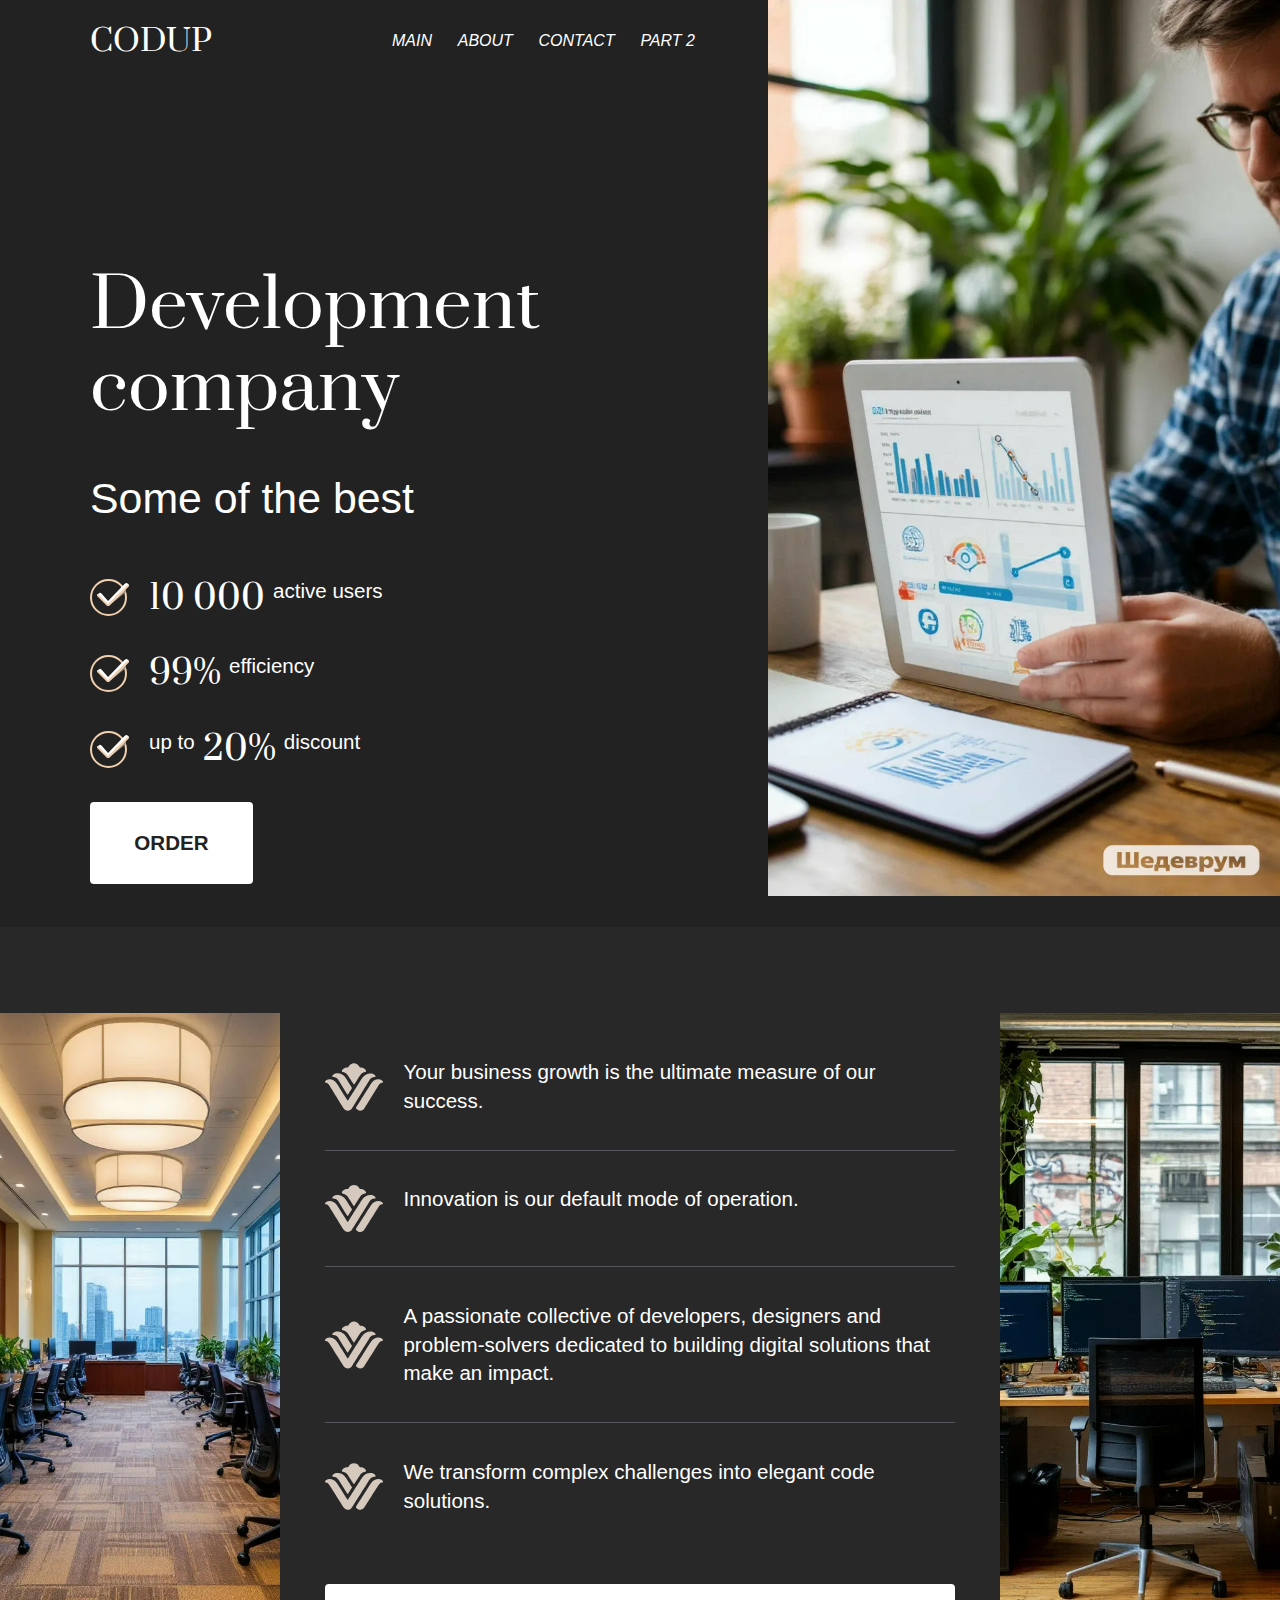
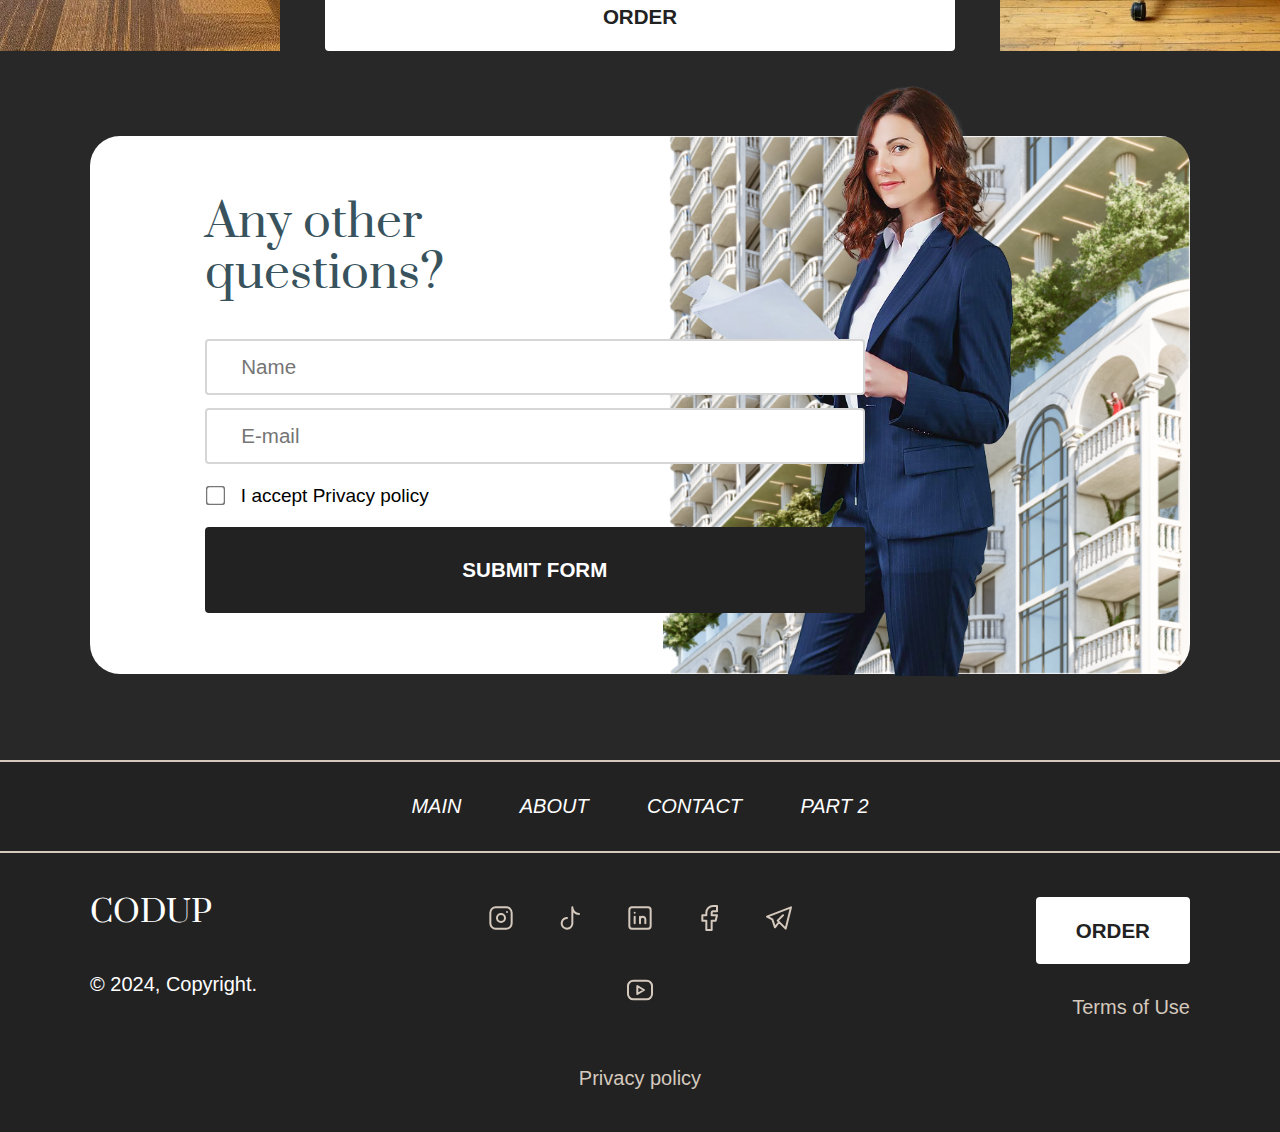
<file: index.html>
<!DOCTYPE html>
<html lang="en">
<head>
    <meta charset="UTF-8">
    <meta name="viewport" content="width=device-width, initial-scale=1.0">
    <title>MST</title>
    <!-- <base href="/mst_test/" /> -->
    <link rel="stylesheet" href="./css/style.css">
</head>
<body>
    
    <section class="hero" id="main">

        <header class="header" id="header">
            <div class="container">
                <div class="header__wrapper">

                    <a href="index.html" class="header__logo">
                        CodUP
                    </a>

                    <nav class="header-menu" id="header-menu">
                        <a href="#main" class="header-menu__item">Main</a>
                        <a href="#about" class="header-menu__item">About</a>
                        <a href="#contact" class="header-menu__item">Contact</a>
                        <a href="part2.html" class="header-menu__item">Part 2</a>
                    </nav>

                    <div class="header__menu-btn" id="header-btn">
                        <span></span>
                    </div>
                </div>
            </div>
        </header>

        <div class="container">
            <div class="hero__wrapper">

                <h1 class="hero__title">
                    Development company
                </h1>

                <h2 class="hero__subtitle">
                    Some of the best
                </h2>

                <ul class="hero-list">
                    <li class="hero-list__item">
                        <img src="./img/icons/check.svg" alt="">
                        <p><span>10 000</span> active users</p>
                    </li>
                    <li class="hero-list__item">
                        <img src="./img/icons/check.svg" alt="">
                        <p><span>99%</span> efficiency</p>
                    </li>
                    <li class="hero-list__item">
                        <img src="./img/icons/check.svg" alt="">
                        <p>up to <span>20%</span> discount</p>
                    </li>
                </ul>

                <button class="btn hero__btn">Order</button>
            </div>
        </div>

    </section>


    <section class="about" id="about">
        <div class="about__wrapper">
            <div class="about__img">
                <img src="./img/about-first-bg.webp" alt="">
            </div>
            <div class="about-info">
                <ul class="about-info__list about-list">
                    <li class="about-list__item">
                        <img src="./img/icons/list-item.svg" alt="">
                        <p>
                            Your business growth is the ultimate measure of our success.
                        </p>
                    </li>
                    <li class="about-list__item">
                        <img src="./img/icons/list-item.svg" alt="">
                        <p>
                            Innovation is our default mode of operation.
                        </p>
                    </li>
                    <li class="about-list__item">
                        <img src="./img/icons/list-item.svg" alt="">
                        <p>
                            A passionate collective of developers, designers and problem-solvers dedicated to building digital solutions that make an impact.
                        </p>
                    </li>
                    <li class="about-list__item">
                        <img src="./img/icons/list-item.svg" alt="">
                        <p>
                            We transform complex challenges into elegant code solutions.
                        </p>
                    </li>
                </ul>

                <button class="btn about-info__btn">order</button>
            </div>
            <div class="about__img">
                <img src="./img/about-second-bg.webp" alt="">
            </div>
        </div>
    </section>

    
    <section class="contact" id="contact">
        <div class="container">

            <div class="contact-wrapper">
                <form action="#" method="post" class="contact-form">

                    <h2 class="contact-form__title">
                        Any other questions?
                    </h2>

                    <div class="contact-form__inputs">
                        <input type="text" name="name" class="contact-form__input" placeholder="Name" required>
                        <input type="text" name="email" class="contact-form__input" placeholder="E-mail" required>
                    </div>

                    <div class="contact-form__checkbox">
                        <input type="checkbox" name="policy" id="policy">
                        <label for="policy">I accept Privacy policy</label>
                    </div>

                    <button class="btn btn--dark contact-form__btn" type="submit">
                        submit form
                    </button>
                </form>
                <div class="contact-wrapper__img">
                    <img src="./img/woman.png" alt="">
                </div>
            </div>

        </div>
    </section>


    <footer class="footer" id="footer">
        <div class="footer__top">
            <div class="container">
                <nav class="footer-nav">
                    <a href="#main" class="footer-nav__item">main</a>
                    <a href="#about" class="footer-nav__item">about</a>
                    <a href="#contact" class="footer-nav__item">contact</a>
                    <a href="part2.html" class="footer-nav__item">part 2</a>
                </nav>
            </div>
        </div>
        
        <div class="footer__bottom">
            <div class="container">
                <div class="footer__row">


                    <div class="footer__col">
    
                        <a href="index.html" class="footer__logo">
                            CodUP
                        </a>
                        <p class="footer__copy">
                            © 2024, Copyright.
                        </p>
    
                    </div>
    
    
                    <div class="footer__col">
    
                        <ul class="footer-links">
                            <li><a href="#" class="footer-links__item">
                                <img src="./img/icons/inst.svg" alt="">
                            </a></li>
                            <li><a href="#" class="footer-links__item">
                                <img src="./img/icons/tt.svg" alt="">
                            </a></li>
                            <li><a href="#" class="footer-links__item">
                                <img src="./img/icons/link.svg" alt="">
                            </a></li>
                            <li><a href="#" class="footer-links__item">
                                <img src="./img/icons/face.svg" alt="">
                            </a></li>
                            <li><a href="#" class="footer-links__item">
                                <img src="./img/icons/tg.svg" alt="">
                            </a></li>
                            <li><a href="#" class="footer-links__item">
                                <img src="./img/icons/youtube.svg" alt="">
                            </a></li>
                        </ul>
    
                        <a href="#" class="footer__link footer__privacy">
                            Privacy policy
                        </a>
    
                    </div>
    
                    <div class="footer__col">
                        <button class="btn footer__btn">Order</button>
                        <a href="#" class="footer__link footer__terms">
                            Terms of Use
                        </a>
                    </div>
    
    
                </div>
            </div>
        </div>

    </footer>


    <script src="./js/main.js" type="module"></script>
</body>
</html>
</file>
<file: css/style.css>
*, *:before, *:after {
  -webkit-box-sizing: border-box;
          box-sizing: border-box;
}

html, body, div, span, object, iframe, figure, h1, h2, h3, h4, h5, h6, p, blockquote, pre, a, code, em, img, small, strike, strong, sub, sup, tt, b, u, i, ol, ul, li, fieldset, form, label, table, caption, tbody, tfoot, thead, tr, th, td, main, canvas, embed, footer, header, nav, section, video {
  margin: 0;
  padding: 0;
  border: 0;
  font-size: 100%;
  font: inherit;
  vertical-align: baseline;
  text-rendering: optimizeLegibility;
  -webkit-font-smoothing: antialiased;
  -webkit-text-size-adjust: none;
     -moz-text-size-adjust: none;
      -ms-text-size-adjust: none;
          text-size-adjust: none;
}

footer, header, nav, section, main {
  display: block;
}

body {
  line-height: 1;
}

ol, ul {
  list-style: none;
}

blockquote, q {
  quotes: none;
}

blockquote:before, blockquote:after, q:before, q:after {
  content: '';
  content: none;
}

table {
  border-collapse: collapse;
  border-spacing: 0;
}

input {
  border-radius: 0;
}

@font-face {
  font-family: 'Prata';
  src: url("../fonts/prata/Prata-Regular.eot");
  src: url("../fonts/prata/Prata-Regular.woff") format("woff"), url("../fonts/prata/Prata-Regular.woff2") format("woff2"), url("../fonts/prata/Prata-Regular.ttf") format("truetype");
  font-weight: 400;
  font-style: normal;
  font-display: swap;
}

:root {
  --primary-dark: #222;
  --secondary-dark: #282829;
  --light: #fff;
}

.container {
  width: 100%;
  margin: 0 auto;
  padding: 0 20px;
}

@media screen and (min-width: 1600px) {
  .container {
    max-width: 1600px;
  }
}

@media screen and (min-width: 1400px) and (max-width: 1599px) {
  .container {
    max-width: 1320px;
  }
}

@media screen and (min-width: 1200px) and (max-width: 1399px) {
  .container {
    max-width: 1140px;
  }
}

@media screen and (min-width: 992px) and (max-width: 1199px) {
  .container {
    max-width: 960px;
  }
}

@media screen and (min-width: 768px) and (max-width: 991px) {
  .container {
    max-width: 720px;
  }
}

@media screen and (min-width: 576px) and (max-width: 767px) {
  .container {
    max-width: 540px;
  }
}

@media screen and (max-width: 575px) {
  .container {
    max-width: 100%;
  }
}

html {
  font-family: 'Arial', sans-serif;
  font-size: 14px;
}

a {
  text-decoration: none;
}

.section {
  margin-top: 100px;
}

.btn {
  outline: none;
  background: var(--light);
  color: var(--primary-dark);
  border-radius: 4px;
  font-weight: bold;
  letter-spacing: 4%;
  text-transform: uppercase;
  cursor: pointer;
  font-size: 1.714rem;
  border: 1px solid transparent;
  -webkit-transition: all .2s;
  transition: all .2s;
  -webkit-appearance: none;
     -moz-appearance: none;
          appearance: none;
}

.btn:hover {
  background: transparent;
  border-color: var(--light);
  color: var(--light);
}

.btn--dark {
  background: var(--primary-dark);
  color: var(--light);
}

.btn--dark:hover {
  background: transparent;
  border-color: var(--primary-dark);
  color: var(--primary-dark);
}

@media screen and (max-width: 1600px) {
  html {
    font-size: 12px;
  }
}

@media screen and (max-width: 575px) {
  html {
    font-size: 8px;
  }
}

.header {
  padding: 2.143rem 0;
  -webkit-transition: all 0.2s;
  transition: all 0.2s;
}

.header--fixed {
  position: fixed !important;
  z-index: 200;
  background: rgba(34, 34, 34, 0.9);
  top: 0;
  left: 0;
  width: 100%;
}

.header__menu-btn {
  display: none;
}

.header__wrapper {
  display: -webkit-box;
  display: -ms-flexbox;
  display: flex;
  -webkit-box-align: center;
      -ms-flex-align: center;
          align-items: center;
  gap: 15rem;
}

.header__logo {
  color: var(--light);
  font-family: 'Prata', serif;
  letter-spacing: 3%;
  font-size: 2.57rem;
  text-transform: uppercase;
}

.header-menu {
  display: -webkit-box;
  display: -ms-flexbox;
  display: flex;
  gap: 2.143rem;
}

.header-menu__item {
  letter-spacing: 4%;
  font-style: italic;
  color: var(--light);
  font-size: 16px;
  position: relative;
  text-transform: uppercase;
}

.header-menu__item::after {
  -webkit-transition: all 0.2s;
  transition: all 0.2s;
  content: '';
  height: 2px;
  display: block;
  background: var(--light);
  position: absolute;
  top: 100%;
  right: 0;
  width: 0;
  -webkit-transform: translateY(4px);
          transform: translateY(4px);
  border-radius: 2px;
}

.header-menu__item:hover::after {
  width: 100%;
  left: 0;
}

@media screen and (max-width: 575px) {
  .header-menu {
    -webkit-box-orient: vertical;
    -webkit-box-direction: normal;
        -ms-flex-direction: column;
            flex-direction: column;
    position: fixed;
    top: 0;
    left: 0;
    background: var(--primary-dark);
    height: 100vh;
    z-index: 100;
    -webkit-box-pack: center;
        -ms-flex-pack: center;
            justify-content: center;
    -webkit-transition: all 0.2s;
    transition: all 0.2s;
    width: 0;
    overflow: hidden;
  }
  .header-menu__item {
    width: 100%;
    padding-left: 20px;
  }
  .header-menu__item::after {
    display: none;
  }
  .header-menu--active {
    width: 50vw;
  }
  .header__wrapper {
    -webkit-box-pack: justify;
        -ms-flex-pack: justify;
            justify-content: space-between;
    gap: 0;
  }
  .header__menu-btn {
    display: block;
    width: 40px;
    height: 40px;
    border: 1px solid var(--light);
    display: -ms-grid;
    display: grid;
    place-items: center;
    border-radius: 50%;
  }
  .header__menu-btn span {
    display: block;
    width: 60%;
    height: 2px;
    background: var(--light);
    position: relative;
    -webkit-transition: all 0.2s;
    transition: all 0.2s;
  }
  .header__menu-btn span::before, .header__menu-btn span::after {
    content: '';
    display: block;
    width: 100%;
    height: 100%;
    -webkit-transition: all 0.2s;
    transition: all 0.2s;
    position: absolute;
    background: var(--light);
    top: 0;
    left: 0;
  }
  .header__menu-btn span::before {
    -webkit-transform: translateY(-6px);
            transform: translateY(-6px);
  }
  .header__menu-btn span::after {
    -webkit-transform: translateY(6px);
            transform: translateY(6px);
  }
  .header__menu-btn--active span {
    -webkit-transform: rotate(45deg);
            transform: rotate(45deg);
  }
  .header__menu-btn--active span::before {
    opacity: 0;
  }
  .header__menu-btn--active span::after {
    -webkit-transform: translateY(0) rotate(90deg);
            transform: translateY(0) rotate(90deg);
  }
}

.hero {
  background: var(--primary-dark) url("../img/hero-bg.webp") no-repeat right top;
  background-size: 40vw, contain;
  background-attachment: fixed;
  min-height: 100vh;
  color: var(--light);
  -webkit-transition: all 0.2s;
  transition: all 0.2s;
}

.hero__wrapper {
  max-width: 537px;
  width: 100%;
  padding: 15.286rem 0 3.571rem 0;
}

.hero__title {
  font-size: 5.715rem;
  line-height: 120%;
  font-family: 'Prata', serif;
}

.hero__subtitle {
  margin-top: 3.571rem;
  font-size: 3.571rem;
  line-height: 120%;
}

.hero-list {
  display: -webkit-box;
  display: -ms-flexbox;
  display: flex;
  margin-top: 4.571rem;
  -webkit-box-orient: vertical;
  -webkit-box-direction: normal;
      -ms-flex-direction: column;
          flex-direction: column;
  gap: 3.214rem;
}

.hero-list__item {
  position: relative;
  font-size: 1.714rem;
  display: -webkit-box;
  display: -ms-flexbox;
  display: flex;
  -webkit-box-align: center;
      -ms-flex-align: center;
          align-items: center;
}

.hero-list__item img {
  margin-right: 20px;
}

.hero-list__item p {
  display: -webkit-box;
  display: -ms-flexbox;
  display: flex;
  gap: 8px;
  -webkit-box-align: start;
      -ms-flex-align: start;
          align-items: flex-start;
}

.hero-list__item p span {
  font-size: 2.857rem;
  font-family: 'Prata', serif;
}

.hero__btn {
  width: 13.57rem;
  height: 6.857rem;
  margin-top: 2.857rem;
}

@media screen and (max-width: 991px) {
  .hero {
    position: relative;
    background-size: cover;
    background-position: center;
  }
  .hero .header {
    position: relative;
  }
  .hero__wrapper {
    position: relative;
  }
  .hero::before {
    content: '';
    position: absolute;
    top: 0;
    left: 0;
    width: 100%;
    height: 100%;
    background: rgba(0, 0, 0, 0.5);
  }
}

@media screen and (max-width: 575px) {
  .hero__wrapper {
    padding-top: 100px;
  }
  .hero__title {
    font-size: 40px;
  }
  .hero__subtitle {
    font-size: 30px;
    margin-top: 20px;
  }
  .hero__btn {
    height: 40px;
  }
}

.about {
  padding-top: 7.143rem;
  background: var(--secondary-dark);
}

.about__wrapper {
  display: -ms-grid;
  display: grid;
  -ms-grid-columns: 1fr 720px 1fr;
      grid-template-columns: 1fr 720px 1fr;
}

.about__img img {
  width: 100%;
  height: 100%;
  -o-object-position: center;
     object-position: center;
  -o-object-fit: cover;
     object-fit: cover;
}

.about-info {
  padding: 3.787rem;
  padding-bottom: 0;
}

.about-info__btn {
  margin-top: 5.714rem;
  width: 100%;
  height: 5.571rem;
}

.about-list__item {
  display: -webkit-box;
  display: -ms-flexbox;
  display: flex;
  gap: 20px;
  padding: 2.857rem 0;
  border-bottom: 1px solid #55565A;
}

.about-list__item:first-child {
  padding-top: 0;
}

.about-list__item:last-child {
  padding-bottom: 0;
  border-bottom: none;
}

.about-list__item p {
  color: var(--light);
  line-height: 140%;
  font-size: 1.714rem;
}

@media screen and (max-width: 991px) {
  .about__wrapper {
    -ms-grid-columns: (1fr)[2];
        grid-template-columns: repeat(2, 1fr);
  }
  .about__img:last-child {
    display: none;
  }
}

@media screen and (max-width: 767px) {
  .about__wrapper {
    -ms-grid-columns: 1fr;
        grid-template-columns: 1fr;
    position: relative;
  }
  .about__wrapper::before {
    content: '';
    position: absolute;
    top: 0;
    left: 0;
    z-index: 2;
    width: 100%;
    height: 100%;
    background: rgba(34, 34, 34, 0.8);
  }
  .about__img {
    position: absolute;
    top: 0;
    left: 0;
    z-index: 1;
    height: 100%;
    width: 100%;
  }
  .about-info {
    position: relative;
    z-index: 4;
  }
}

.contact {
  padding: 7.143rem 0;
  background: var(--secondary-dark);
}

.contact-wrapper {
  position: relative;
  background: var(--light) url("../img/house.png") no-repeat right;
  background-size: contain;
  padding: 5.143rem 9.571rem;
  border-radius: 30px;
}

.contact-wrapper__img {
  position: absolute;
  z-index: 4;
  bottom: 0;
  -webkit-transform: translateY(4px);
          transform: translateY(4px);
  right: 10%;
  height: 120%;
}

.contact-wrapper__img img {
  width: 100%;
  height: 100%;
}

.contact-form {
  max-width: 55rem;
  width: 100%;
  position: relative;
  z-index: 5;
}

.contact-form__title {
  color: #38535D;
  line-height: 110%;
  max-width: 426px;
  font-size: 3.857rem;
  font-family: 'Prata', serif;
  margin-bottom: 3.214rem;
}

.contact-form__inputs {
  display: -webkit-box;
  display: -ms-flexbox;
  display: flex;
  -webkit-box-orient: vertical;
  -webkit-box-direction: normal;
      -ms-flex-direction: column;
          flex-direction: column;
  margin-bottom: 1.857rem;
  width: 100%;
  gap: 13px;
}

.contact-form__input {
  font-size: 1.714rem;
  border: 2px solid #D6D6D6;
  border-radius: 4px;
  padding: 14px 2.871rem;
  outline: none;
}

.contact-form__checkbox {
  display: -webkit-box;
  display: -ms-flexbox;
  display: flex;
  -webkit-box-align: center;
      -ms-flex-align: center;
          align-items: center;
  gap: 16px;
  margin-bottom: 1.857rem;
}

.contact-form__checkbox label {
  color: iron;
  font-size: 19px;
}

.contact-form__checkbox input {
  -webkit-transform: scale(1.5);
          transform: scale(1.5);
}

.contact-form__btn {
  width: 100%;
  height: 7.143rem;
}

@media screen and (max-width: 991px) {
  .contact-wrapper::before {
    content: '';
    position: absolute;
    display: block;
    border-radius: 30px;
    top: 0;
    left: 0;
    z-index: 2;
    width: 100%;
    height: 100%;
    background: rgba(255, 255, 255, 0.5);
  }
}

@media screen and (max-width: 767px) {
  .contact-wrapper {
    padding: 40px;
    background-size: cover;
  }
  .contact-wrapper__img {
    display: none;
  }
}

@media screen and (max-width: 575px) {
  .contact-wrapper {
    padding: 20px;
  }
}

.footer {
  background: var(--primary-dark);
}

.footer__top {
  border-bottom: 2px solid #D5C9BE;
  border-top: 2px solid #D5C9BE;
  padding: 2.857rem 0;
}

.footer-nav {
  display: -webkit-box;
  display: -ms-flexbox;
  display: flex;
  -webkit-box-align: center;
      -ms-flex-align: center;
          align-items: center;
  -webkit-box-pack: center;
      -ms-flex-pack: center;
          justify-content: center;
  gap: 4.857rem;
}

.footer-nav__item {
  font-style: italic;
  font-size: 20px;
  text-transform: uppercase;
  color: var(--light);
}

.footer__bottom {
  padding: 3.714rem 0;
}

.footer__row {
  display: -ms-grid;
  display: grid;
  -ms-grid-columns: (1fr)[3];
      grid-template-columns: repeat(3, 1fr);
  gap: 20px;
}

.footer__col {
  display: -webkit-box;
  display: -ms-flexbox;
  display: flex;
  -webkit-box-orient: vertical;
  -webkit-box-direction: normal;
      -ms-flex-direction: column;
          flex-direction: column;
}

.footer__logo {
  color: var(--light);
  font-family: 'Prata', serif;
  letter-spacing: 3%;
  font-size: 2.57rem;
  text-transform: uppercase;
  margin-bottom: 3.857rem;
}

.footer__copy {
  font-size: 20px;
  color: var(--light);
}

.footer-links {
  display: -webkit-box;
  display: -ms-flexbox;
  display: flex;
  -webkit-box-pack: center;
      -ms-flex-pack: center;
          justify-content: center;
  gap: 2.286rem;
  -ms-flex-wrap: wrap;
      flex-wrap: wrap;
  margin-bottom: 4.571rem;
}

.footer-links__item {
  display: block;
  padding: 4px;
  border-radius: 50%;
  border: 1px solid transparent;
  -webkit-transition: all 0.2s;
  transition: all 0.2s;
}

.footer-links__item:hover {
  border-color: #D5C9BE;
}

.footer__privacy {
  text-align: center;
}

.footer__link {
  font-size: 20px;
  color: #D5C9BE;
}

.footer__btn {
  width: 12.857rem;
  height: 5.571rem;
  margin-bottom: 2.714rem;
  margin-left: auto;
}

.footer__terms {
  text-align: right;
}

@media screen and (max-width: 767px) {
  .footer__row {
    -ms-grid-columns: (1fr)[2];
        grid-template-columns: repeat(2, 1fr);
    -webkit-box-pack: center;
        -ms-flex-pack: center;
            justify-content: center;
        grid-template-areas: 'col1 col3' 'col2 col2';
  }
  .footer__col:nth-child(1) {
    -ms-grid-row: 1;
    -ms-grid-column: 1;
    grid-area: col1;
    -webkit-box-ordinal-group: 2;
        -ms-flex-order: 1;
            order: 1;
  }
  .footer__col:nth-child(2) {
    -ms-grid-row: 2;
    -ms-grid-column: 1;
    -ms-grid-column-span: 2;
    grid-area: col2;
    -webkit-box-ordinal-group: 4;
        -ms-flex-order: 3;
            order: 3;
  }
  .footer__col:nth-child(3) {
    -ms-grid-row: 1;
    -ms-grid-column: 2;
    grid-area: col3;
    -webkit-box-ordinal-group: 3;
        -ms-flex-order: 2;
            order: 2;
  }
}

body {
  background: #000;
}

.content {
  position: relative;
}

.content__text {
  font-size: 100px;
  color: #fff;
  line-height: 1.5;
  -webkit-transition: all 0.2s;
  transition: all 0.2s;
}

.content__text .line {
  display: -webkit-box;
  display: -ms-flexbox;
  display: flex;
  -ms-flex-wrap: nowrap;
      flex-wrap: nowrap;
  white-space: nowrap;
  gap: 1rem;
  -webkit-box-align: center;
      -ms-flex-align: center;
          align-items: center;
}

.content__text .video-wrapper {
  height: 1em;
  vertical-align: middle;
  position: relative;
  display: -webkit-inline-box;
  display: -ms-inline-flexbox;
  display: inline-flex;
  -webkit-box-flex: 1;
      -ms-flex-positive: 1;
          flex-grow: 1;
  overflow: hidden;
  width: 100%;
  z-index: 3;
}

.content__text .video-wrapper video {
  position: absolute;
  top: 0;
  left: 0;
  -o-object-fit: cover;
     object-fit: cover;
}

@media screen and (max-width: 1199px) {
  .content__text {
    font-size: 80px;
  }
}

@media screen and (max-width: 991px) {
  .content__text {
    font-size: 60px;
  }
}

@media screen and (max-width: 767px) {
  .content__text {
    font-size: 80px;
  }
}

@media screen and (max-width: 575px) {
  .content__text {
    font-size: 60px;
  }
}
/*# sourceMappingURL=style.css.map */
</file>
